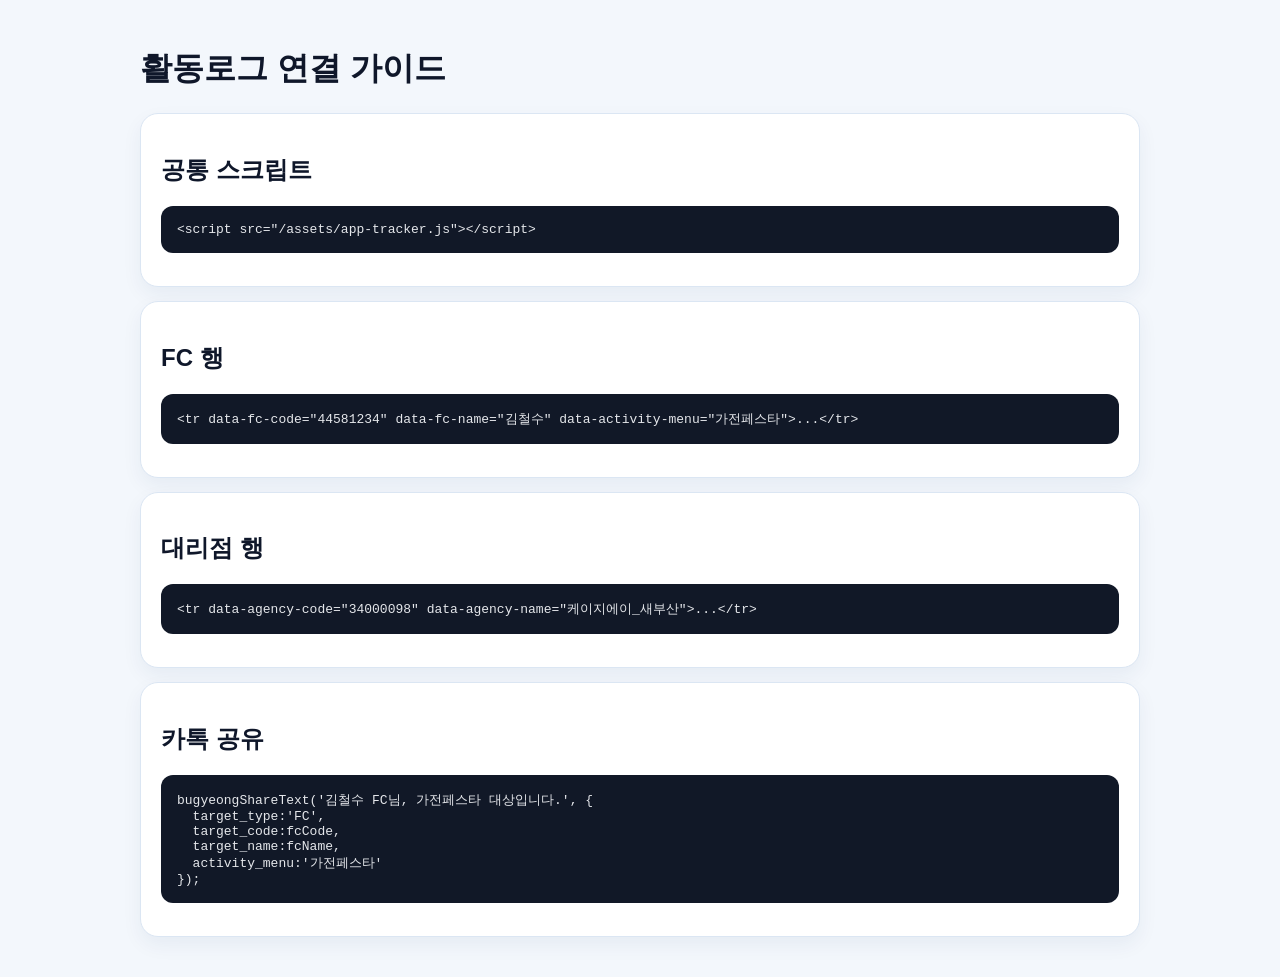
<file: activity-log-guide.html>
<!DOCTYPE html><html lang="ko"><head><meta charset="UTF-8"><meta name="viewport" content="width=device-width,initial-scale=1.0"><title>활동로그 연결 가이드</title><style>body{font-family:'Malgun Gothic',Arial,sans-serif;background:#f3f7fc;color:#0f172a;margin:0}.wrap{max-width:1000px;margin:0 auto;padding:26px 16px}.card{background:#fff;border:1px solid #dbe6f3;border-radius:18px;padding:20px;margin:14px 0;box-shadow:0 8px 20px rgba(15,47,95,.06)}pre{background:#111827;color:#e5e7eb;border-radius:12px;padding:16px;overflow:auto}</style></head><body><div class="wrap"><h1>활동로그 연결 가이드</h1><div class="card"><h2>공통 스크립트</h2><pre>&lt;script src="/assets/app-tracker.js"&gt;&lt;/script&gt;</pre></div><div class="card"><h2>FC 행</h2><pre>&lt;tr data-fc-code="44581234" data-fc-name="김철수" data-activity-menu="가전페스타"&gt;...&lt;/tr&gt;</pre></div><div class="card"><h2>대리점 행</h2><pre>&lt;tr data-agency-code="34000098" data-agency-name="케이지에이_새부산"&gt;...&lt;/tr&gt;</pre></div><div class="card"><h2>카톡 공유</h2><pre>bugyeongShareText('김철수 FC님, 가전페스타 대상입니다.', {
  target_type:'FC',
  target_code:fcCode,
  target_name:fcName,
  activity_menu:'가전페스타'
});</pre></div></div></body></html>
</file>
